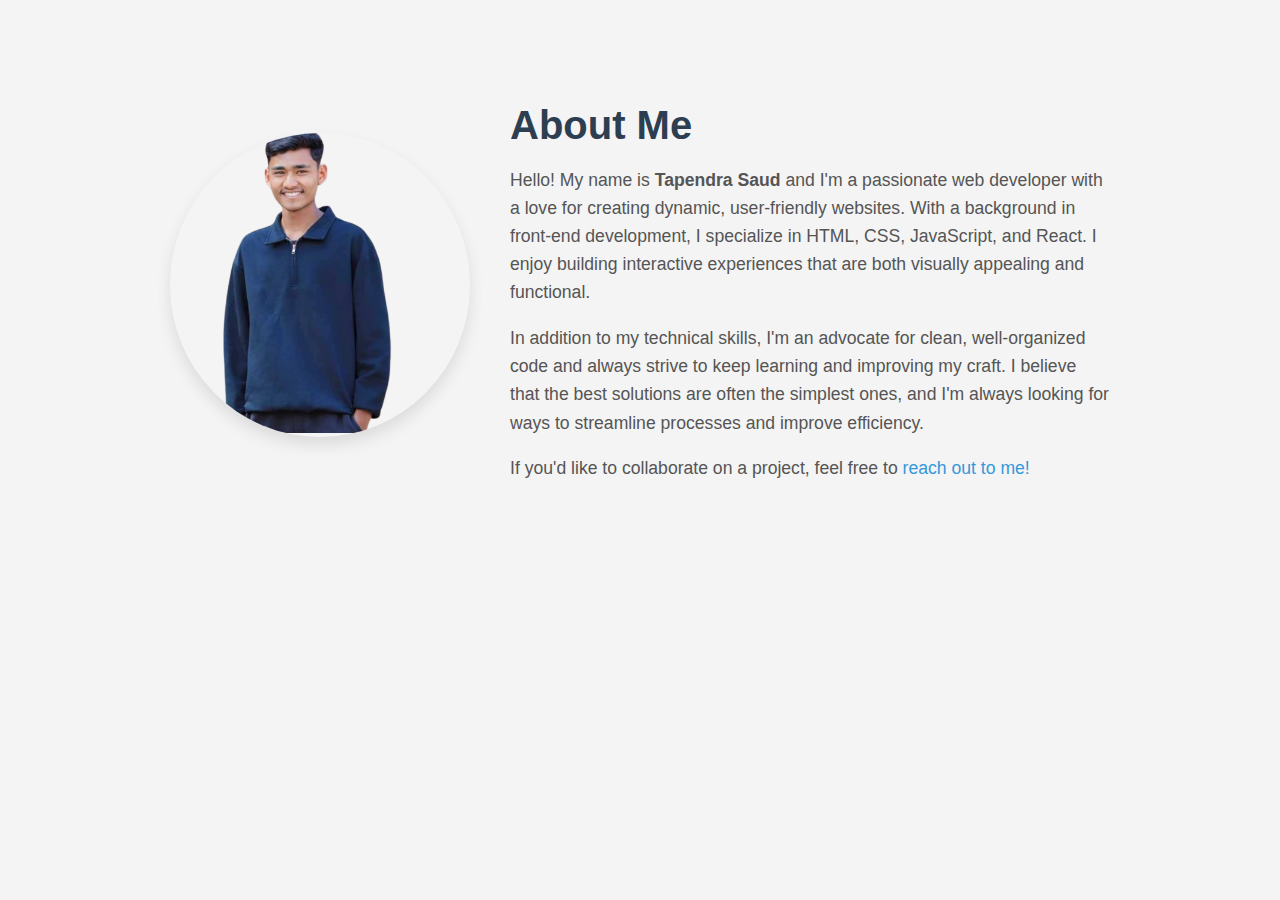
<file: about.html>
<!DOCTYPE html>
<html lang="en">
<head>
    <meta charset="UTF-8">
    <meta name="viewport" content="width=device-width, initial-scale=1.0">
    <title>About Me</title>
    <style>
        body {
            font-family: Arial, sans-serif;
            margin: 0;
            padding: 0;
            background-color: #f4f4f4;
            color: #333;
        }

        .container {
            width: 80%;
            margin: 0 auto;
            padding: 50px 0;
        }

        .about-section {
            display: flex;
            flex-wrap: wrap;
            align-items: center;
            justify-content: center;
        }

        .about-img {
            flex: 1;
            max-width: 300px;
            margin: 20px;
            border-radius: 50%;
            overflow: hidden;
            box-shadow: 0 8px 16px rgba(0, 0, 0, 0.1);
        }

        .about-img img {
            width: 100%;
            height: 100%;
            object-fit: cover;
        }

        .about-text {
            flex: 2;
            max-width: 600px;
            padding: 20px;
        }

        .about-text h2 {
            font-size: 2.5rem;
            margin-bottom: 10px;
            color: #2c3e50;
        }

        .about-text p {
            font-size: 1.1rem;
            line-height: 1.6;
            color: #555;
        }

        .about-text a {
            color: #3498db;
            text-decoration: none;
        }

        .about-text a:hover {
            text-decoration: underline;
        }
    </style>
</head>
<body>

    <div class="container">
        <section class="about-section">
            <div class="about-img">
                <img src="tek-removebg-preview.png" alt="Your Name">
            </div>
            <div class="about-text">
                <h2>About Me</h2>
                <p>Hello! My name is <strong>Tapendra Saud</strong>  and I'm a passionate web developer with a love for creating dynamic, user-friendly websites. With a background in front-end development, I specialize in HTML, CSS, JavaScript, and React. I enjoy building interactive experiences that are both visually appealing and functional.</p>

                <p>In addition to my technical skills, I'm an advocate for clean, well-organized code and always strive to keep learning and improving my craft. I believe that the best solutions are often the simplest ones, and I'm always looking for ways to streamline processes and improve efficiency.</p>

                <p>If you'd like to collaborate on a project, feel free to <a href="mailto:your.email@example.com">reach out to me!</a></p>
            </div>
        </section>
    </div>

</body>
</html>
</file>
